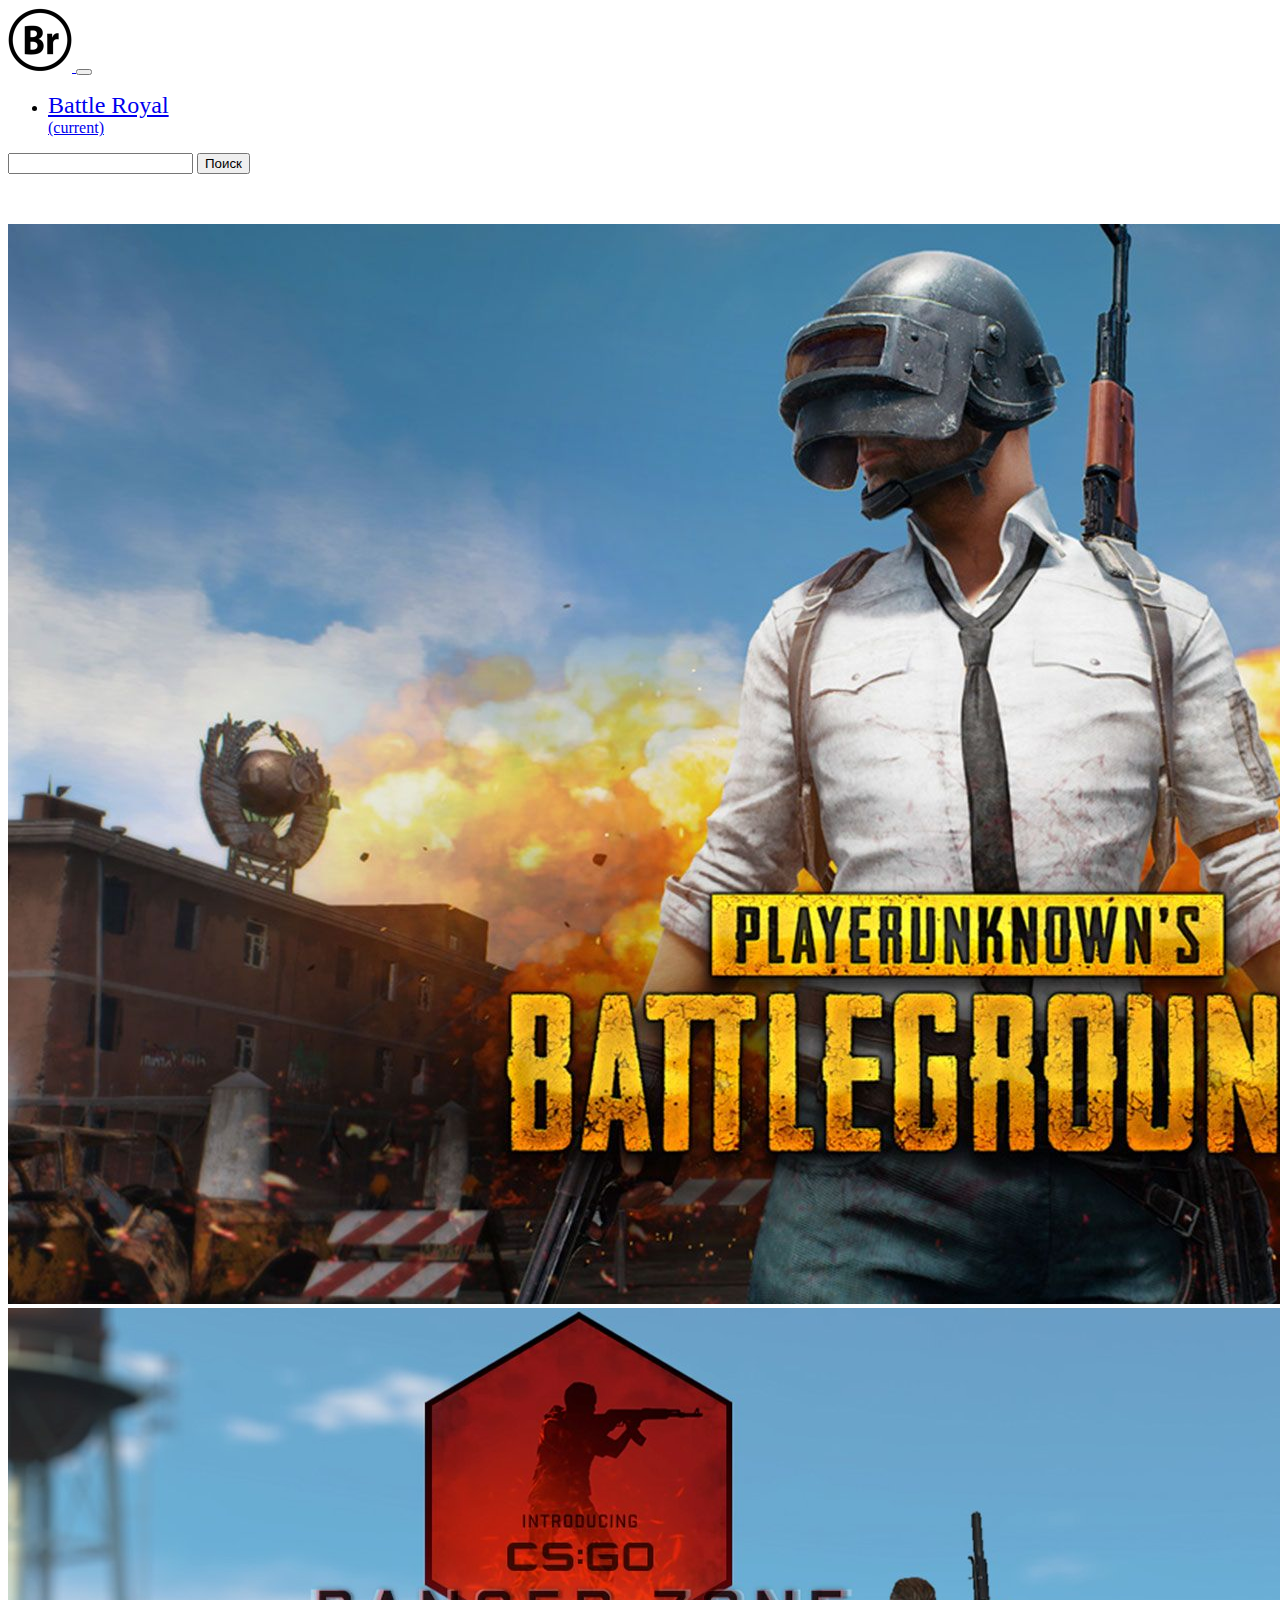
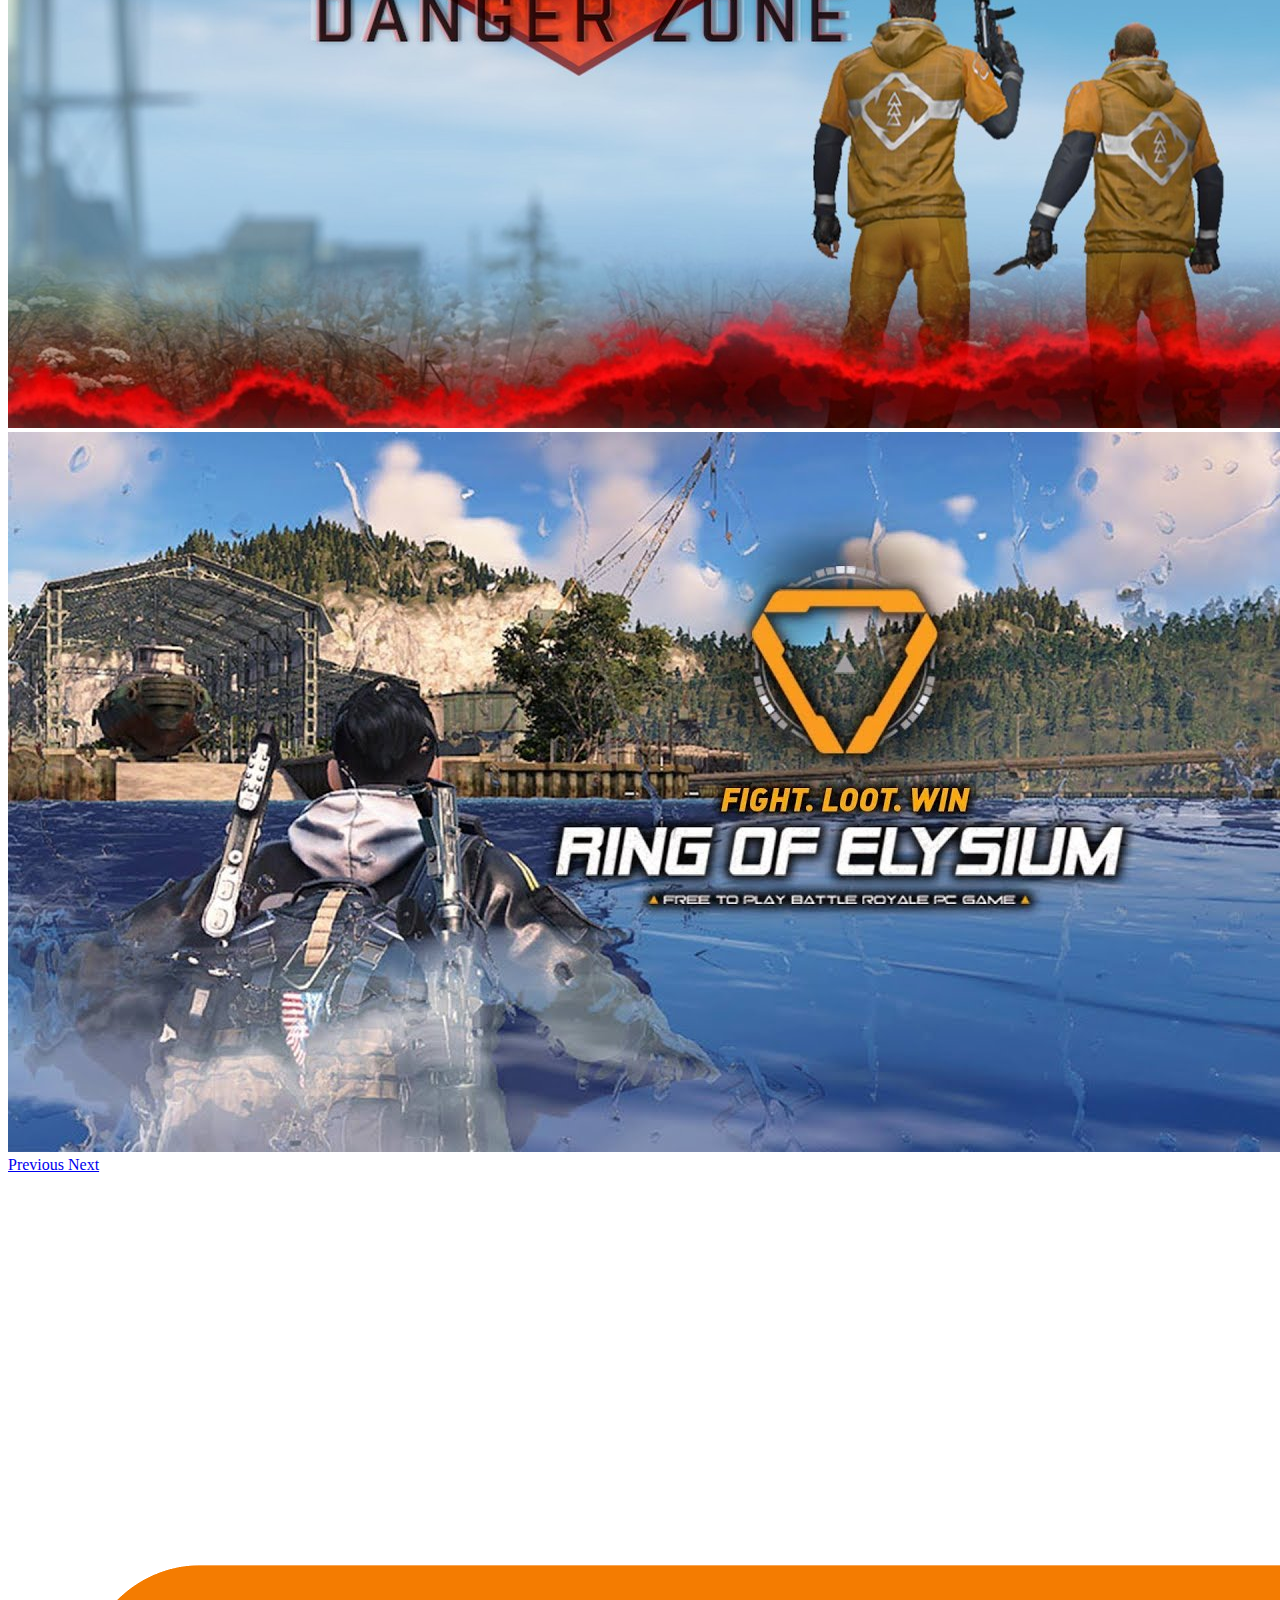
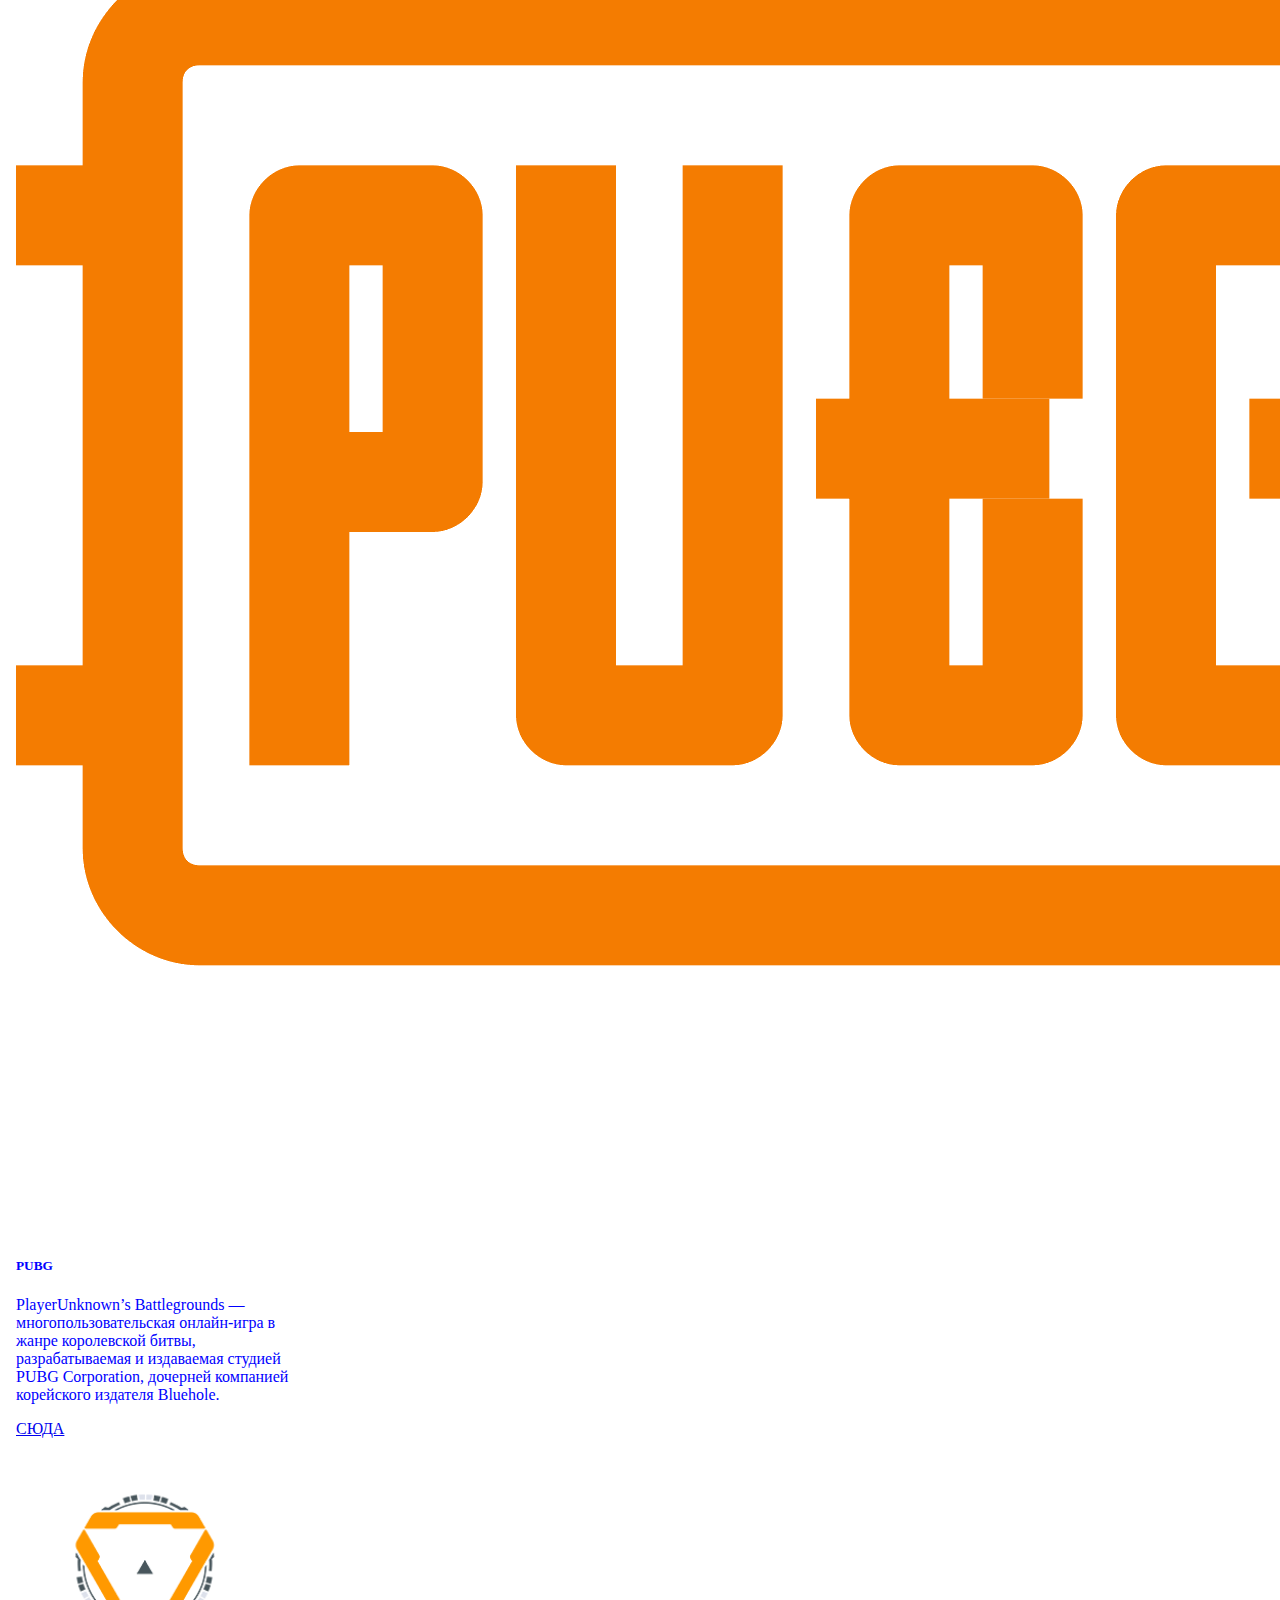
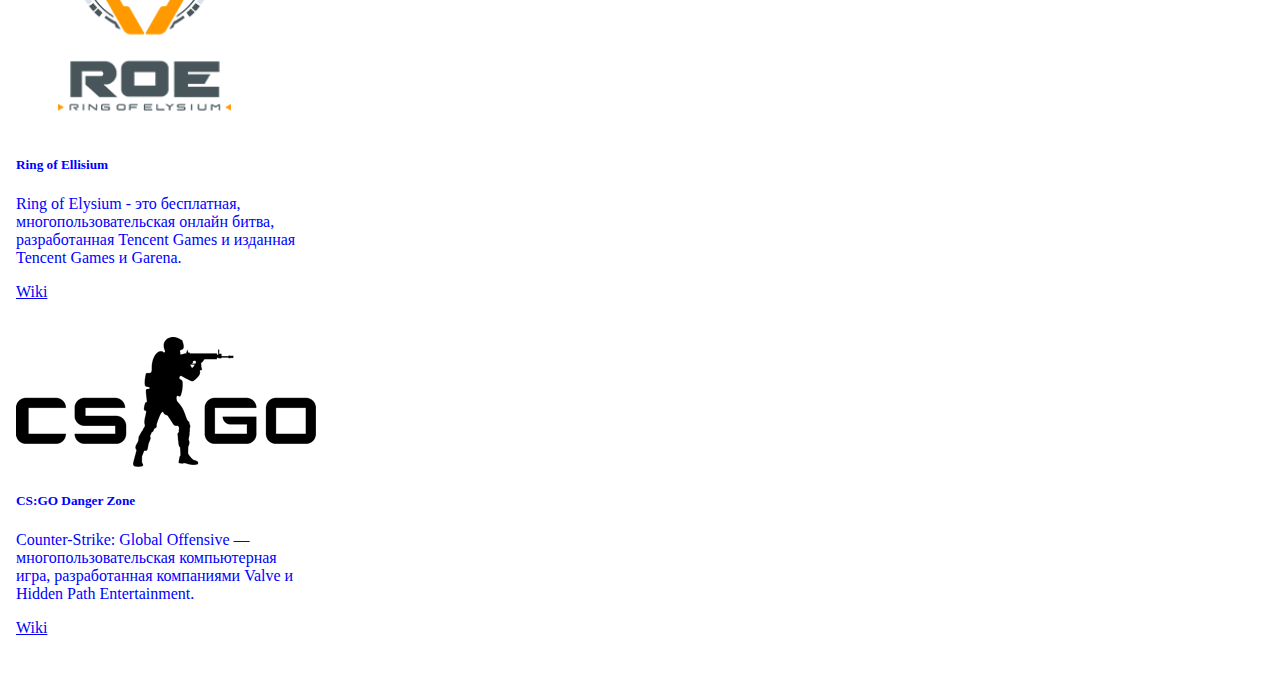
<file: index.html>
<!DOCTYPE html>
<html>

	<head>
		<meta charset="utf-8">
        <meta name="viewport">

		<link rel="stylesheet" href="https://stackpath.bootstrapcdn.com/bootstrap/4.1.3/css/bootstrap.min.css" integrity="sha384-MCw98/SFnGE8fJT3GXwEOngsV7Zt27NXFoaoApmYm81iuXoPkFOJwJ8ERdknLPMO" crossorigin="anonymous">

		<link rel="stylesheet" href="styles/style.css"/>

		<title>
			Battle Royale
		</title>
	</head>

	<body>
		<nav class="navbar navbar-expand-lg navbar-dark bg-dark">
		  <a class="navbar-brand" href="#">
		  	<img src="./images/logo.png" width="64" height="64">
		  </a>
		  <button class="navbar-toggler" type="button" data-toggle="collapse" data-target="#navbarSupportedContent" aria-controls="navbarSupportedContent" aria-expanded="false" aria-label="Toggle navigation">

		    <span class="navbar-toggler-icon"></span>
		  </button>

		  <div class="collapse navbar-collapse" id="navbarSupportedContent">
		    <ul class="navbar-nav mr-auto">
		      <li class="nav-item active">
		        <a class="nav-link" href="https://pand0ras.github.io/profile.html"> <div class="titlename"> Battle Royal </div> <span class="sr-only">(current)</span></a>
		      </li>
		    </ul>
		    <form class="form-inline my-2 my-lg-0">
		      <input class="form-control mr-sm-2" type="search" placeholder="" aria-label="Search" >
		      <button class="btn btn-outline-light my-2 my-sm-0" type="submit"> Поиск </button>
		    </form>
		  </div>
		</nav>


		<div class="container">
			<div class="row justify-content-md-center">
			    <div class="col-10">
				     <div id="carouselExampleControls" class="carousel slide" data-ride="carousel">
  <div class="carousel-inner">
    <div class="carousel-item active">
      <img class="d-block w-100" src="images/vikendi.jpg" alt="First slide">
    </div>
    <div class="carousel-item">
      <img class="d-block w-100" src="images/csgodz.jpg" alt="Second slide">
    </div>
    <div class="carousel-item">
      <img class="d-block w-100" src="images/roe.jpg" alt="Third slide">
    </div>
  </div>
  <a class="carousel-control-prev" href="#carouselExampleControls" role="button" data-slide="prev">
    <span class="carousel-control-prev-icon" aria-hidden="true"></span>
    <span class="sr-only">Previous</span>
  </a>
  <a class="carousel-control-next" href="#carouselExampleControls" role="button" data-slide="next">
    <span class="carousel-control-next-icon" aria-hidden="true"></span>
    <span class="sr-only">Next</span>
  </a>
</div>
			    </div>
			  </div>
		</div>

		<div class="container">
			<div class="row">
			    <div class="col">
		     		<div class="card">
					  <img class="card-img-top" src="./images/ejik.png" alt="Card image cap">
					  <div class="card-body">
					    <h5 class="card-title">PUBG</h5>
					    <p class="card-text">PlayerUnknown’s Battlegrounds — многопользовательская онлайн-игра в жанре королевской битвы, разрабатываемая и издаваемая студией PUBG Corporation, дочерней компанией корейского издателя Bluehole.</p>
					    <a href="PUBG.html" class="btn btn-primary">СЮДА</a>
					  </div>
					</div>
			    </div>
			    <div class="col">
				   <div class="card">
					  <img class="card-img-top" src="./images/lion.jpg" alt="Card image cap">
					  <div class="card-body">
					    <h5 class="card-title">Ring of Ellisium</h5>
					    <p class="card-text">Ring of Elysium - это бесплатная, многопользовательская онлайн битва, разработанная Tencent Games и изданная Tencent Games и Garena.</p>
					    <a href="https://en.wikipedia.org/wiki/Ring_of_Elysium" class="btn btn-primary">Wiki</a>
					  </div>
					</div>
			    </div>
			     <div class="col">
				   <div class="card">
					  <img class="card-img-top" src="./images/juravl.png" alt="Card image cap">
					  <div class="card-body">
					    <h5 class="card-title">CS:GO Danger Zone</h5>
					    <p class="card-text">Counter-Strike: Global Offensive — многопользовательская компьютерная игра, разработанная компаниями Valve и Hidden Path Entertainment.</p>
					    <a href="https://ru.wikipedia.org/wiki/Counter-Strike:_Global_Offensive" class="btn btn-primary">Wiki</a>
					  </div>
			    </div>
			  </div>
				<script src="https://code.jquery.com/jquery-3.3.1.slim.min.js" integrity="sha384-q8i/X+965DzO0rT7abK41JStQIAqVgRVzpbzo5smXKp4YfRvH+8abtTE1Pi6jizo" crossorigin="anonymous"></script>
				<script src="https://cdnjs.cloudflare.com/ajax/libs/popper.js/1.14.3/umd/popper.min.js" integrity="sha384-ZMP7rVo3mIykV+2+9J3UJ46jBk0WLaUAdn689aCwoqbBJiSnjAK/l8WvCWPIPm49" crossorigin="anonymous"></script>
				<script src="https://stackpath.bootstrapcdn.com/bootstrap/4.1.3/js/bootstrap.min.js" integrity="sha384-ChfqqxuZUCnJSK3+MXmPNIyE6ZbWh2IMqE241rYiqJxyMiZ6OW/JmZQ5stwEULTy" crossorigin="anonymous"></script>
	</body>
<html>
</file>
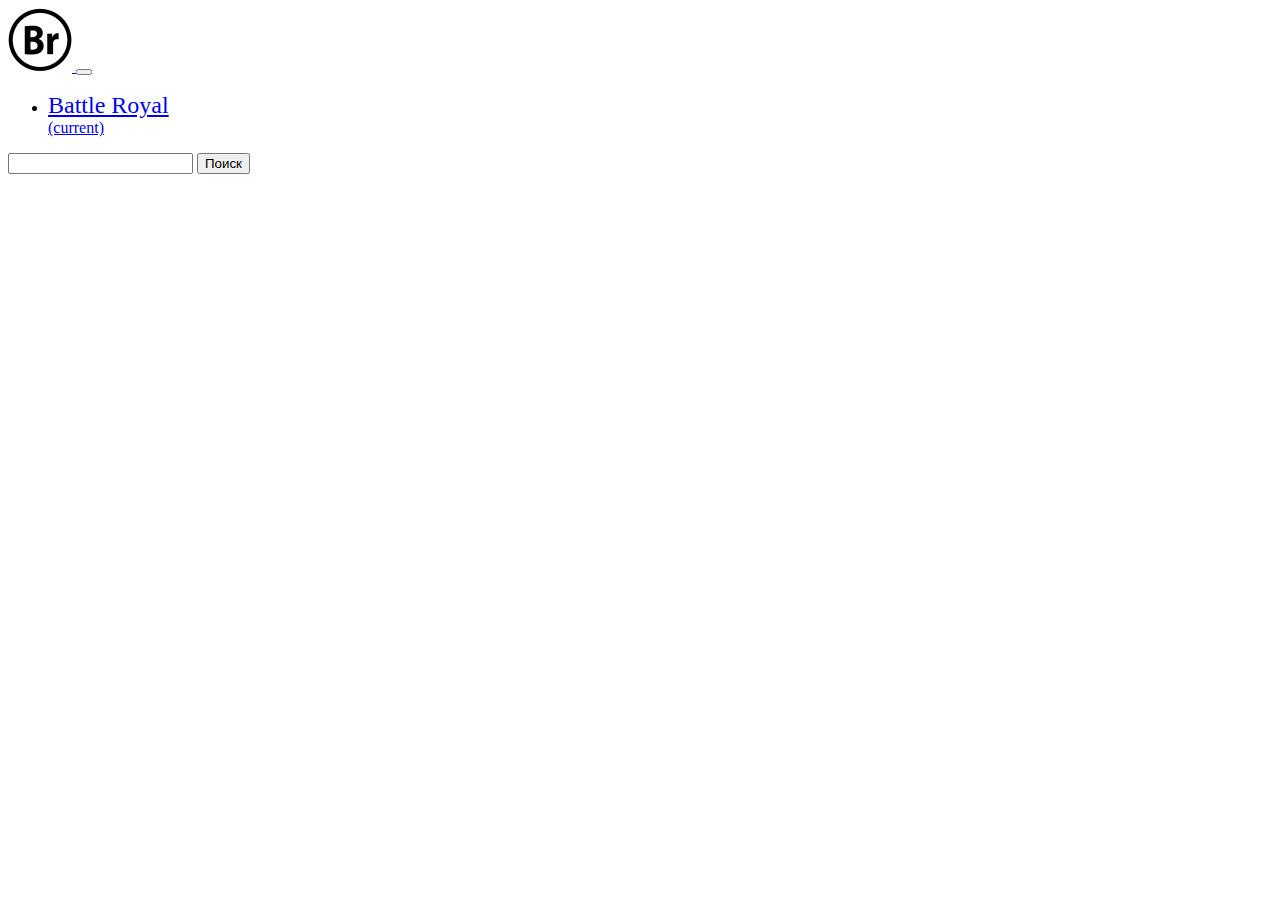
<file: profile.html>
<!DOCTYPE html>
<html>

	<head>
		<meta charset="utf-8">
        <meta name="viewport">

		<link rel="stylesheet" href="https://stackpath.bootstrapcdn.com/bootstrap/4.1.3/css/bootstrap.min.css" integrity="sha384-MCw98/SFnGE8fJT3GXwEOngsV7Zt27NXFoaoApmYm81iuXoPkFOJwJ8ERdknLPMO" crossorigin="anonymous">

		<link rel="stylesheet" href="styles/style.css"/>

		<title>
			Battle Royale
		</title>
	</head>

	<body>
		<nav class="navbar navbar-expand-lg navbar-dark bg-dark">
		  <a class="navbar-brand" href="#">
		  	<img src="./images/logo.png" width="64" height="64">
		  </a>
		  <button class="navbar-toggler" type="button" data-toggle="collapse" data-target="#navbarSupportedContent" aria-controls="navbarSupportedContent" aria-expanded="false" aria-label="Toggle navigation">

		    <span class="navbar-toggler-icon"></span>
		  </button>

		  <div class="collapse navbar-collapse" id="navbarSupportedContent">
		    <ul class="navbar-nav mr-auto">
		      <li class="nav-item active">
		        <a class="nav-link" href="#"> <div class="titlename"> Battle Royal </div> <span class="sr-only">(current)</span></a>
		      </li>
		    </ul>
		    <form class="form-inline my-2 my-lg-0">
		      <input class="form-control mr-sm-2" type="search" placeholder="" aria-label="Search" >
		      <button class="btn btn-outline-light my-2 my-sm-0" type="submit"> Поиск </button>
		    </form>
		  </div>
		</nav>
		<script>
		var admin = 'Добро пожаловать на мой профиль'
		alert( admin )
	</script>

				<script src="https://code.jquery.com/jquery-3.3.1.slim.min.js" integrity="sha384-q8i/X+965DzO0rT7abK41JStQIAqVgRVzpbzo5smXKp4YfRvH+8abtTE1Pi6jizo" crossorigin="anonymous"></script>
				<script src="https://cdnjs.cloudflare.com/ajax/libs/popper.js/1.14.3/umd/popper.min.js" integrity="sha384-ZMP7rVo3mIykV+2+9J3UJ46jBk0WLaUAdn689aCwoqbBJiSnjAK/l8WvCWPIPm49" crossorigin="anonymous"></script>
				<script src="https://stackpath.bootstrapcdn.com/bootstrap/4.1.3/js/bootstrap.min.js" integrity="sha384-ChfqqxuZUCnJSK3+MXmPNIyE6ZbWh2IMqE241rYiqJxyMiZ6OW/JmZQ5stwEULTy" crossorigin="anonymous"></script>
	</body>
<html>
</file>
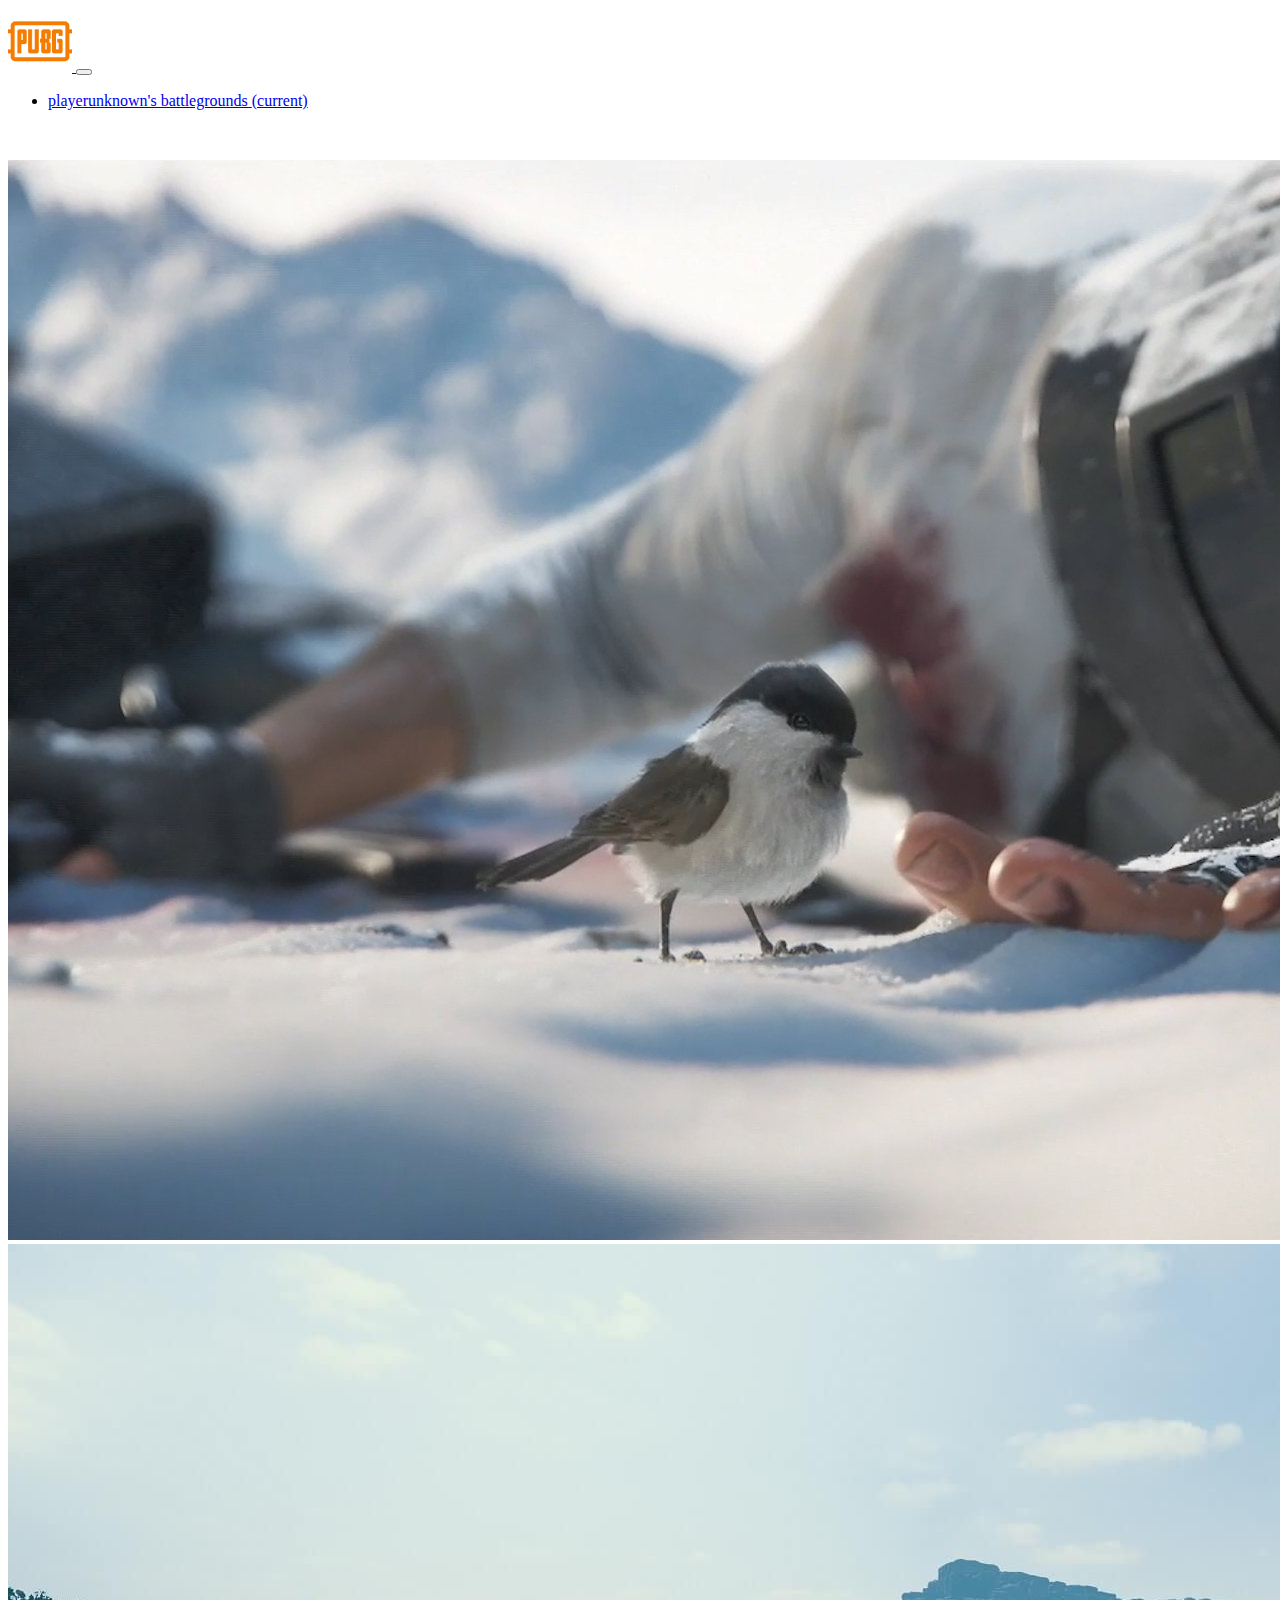
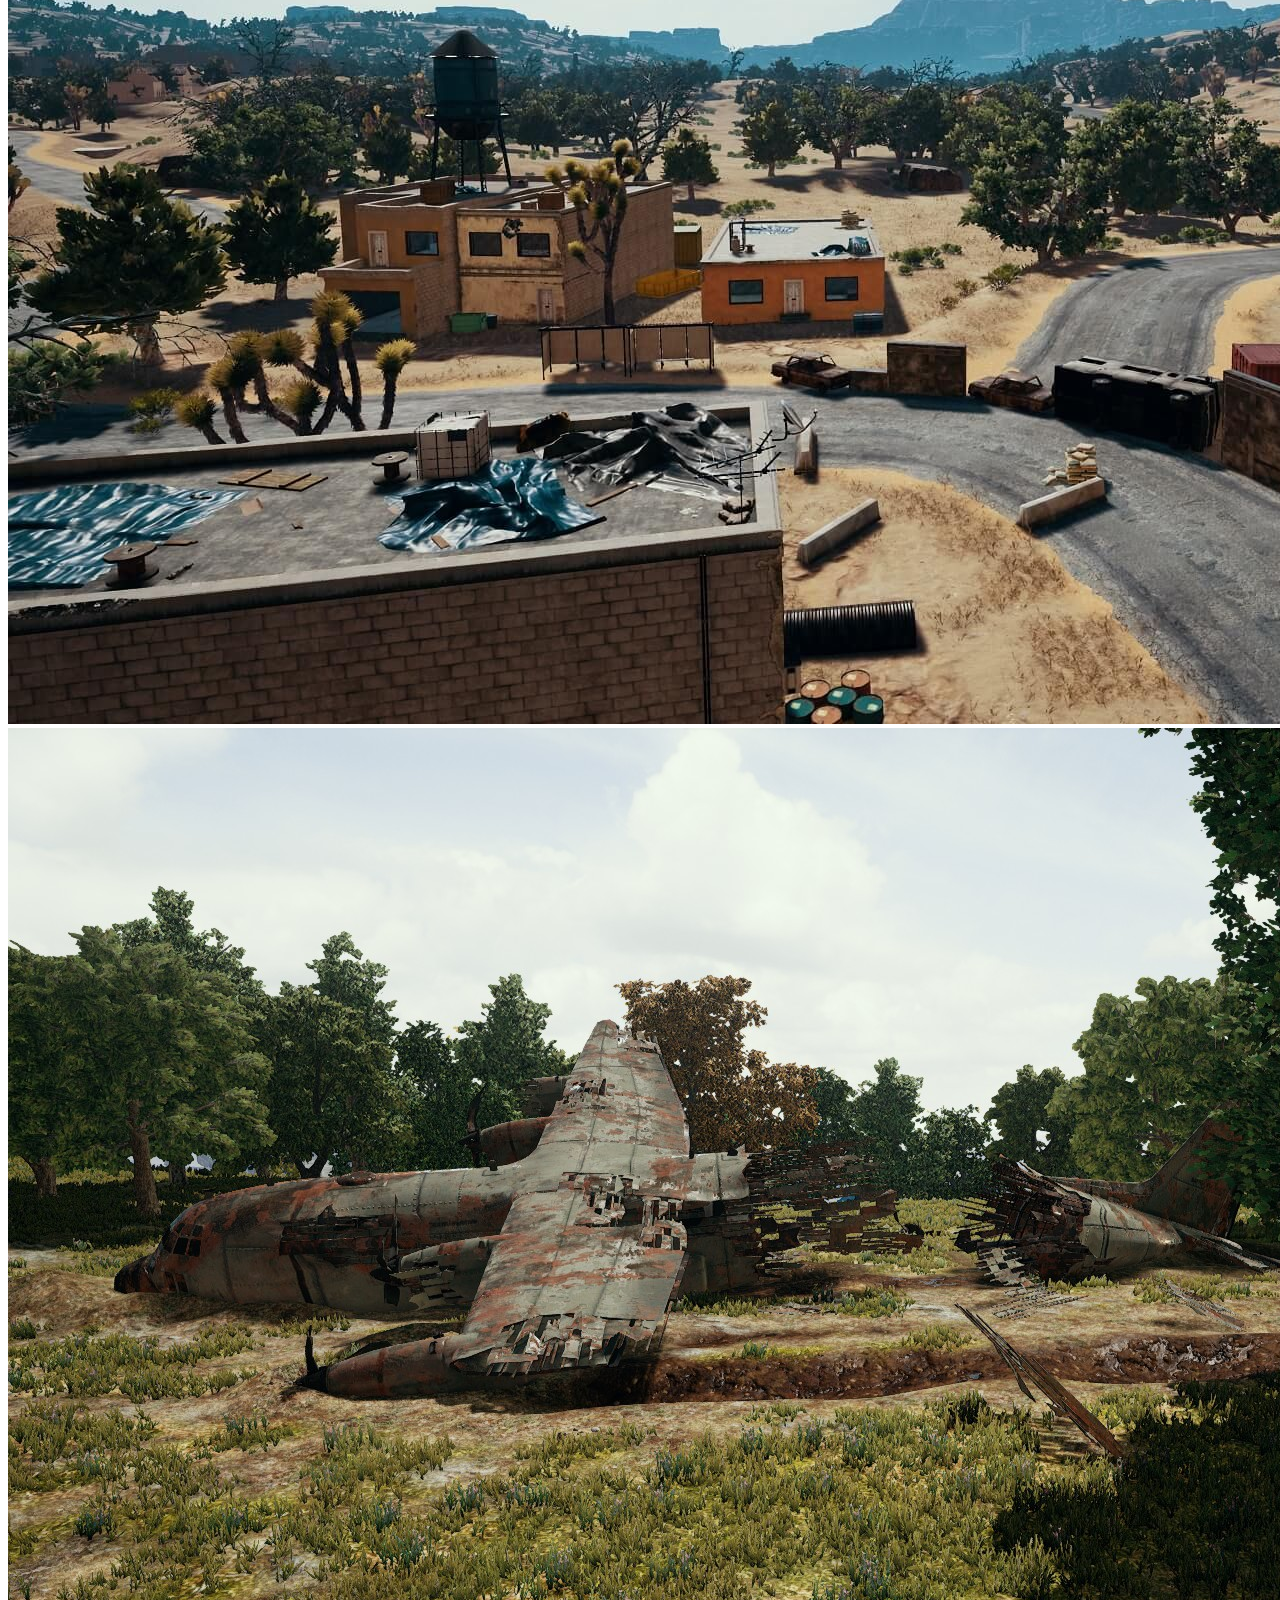
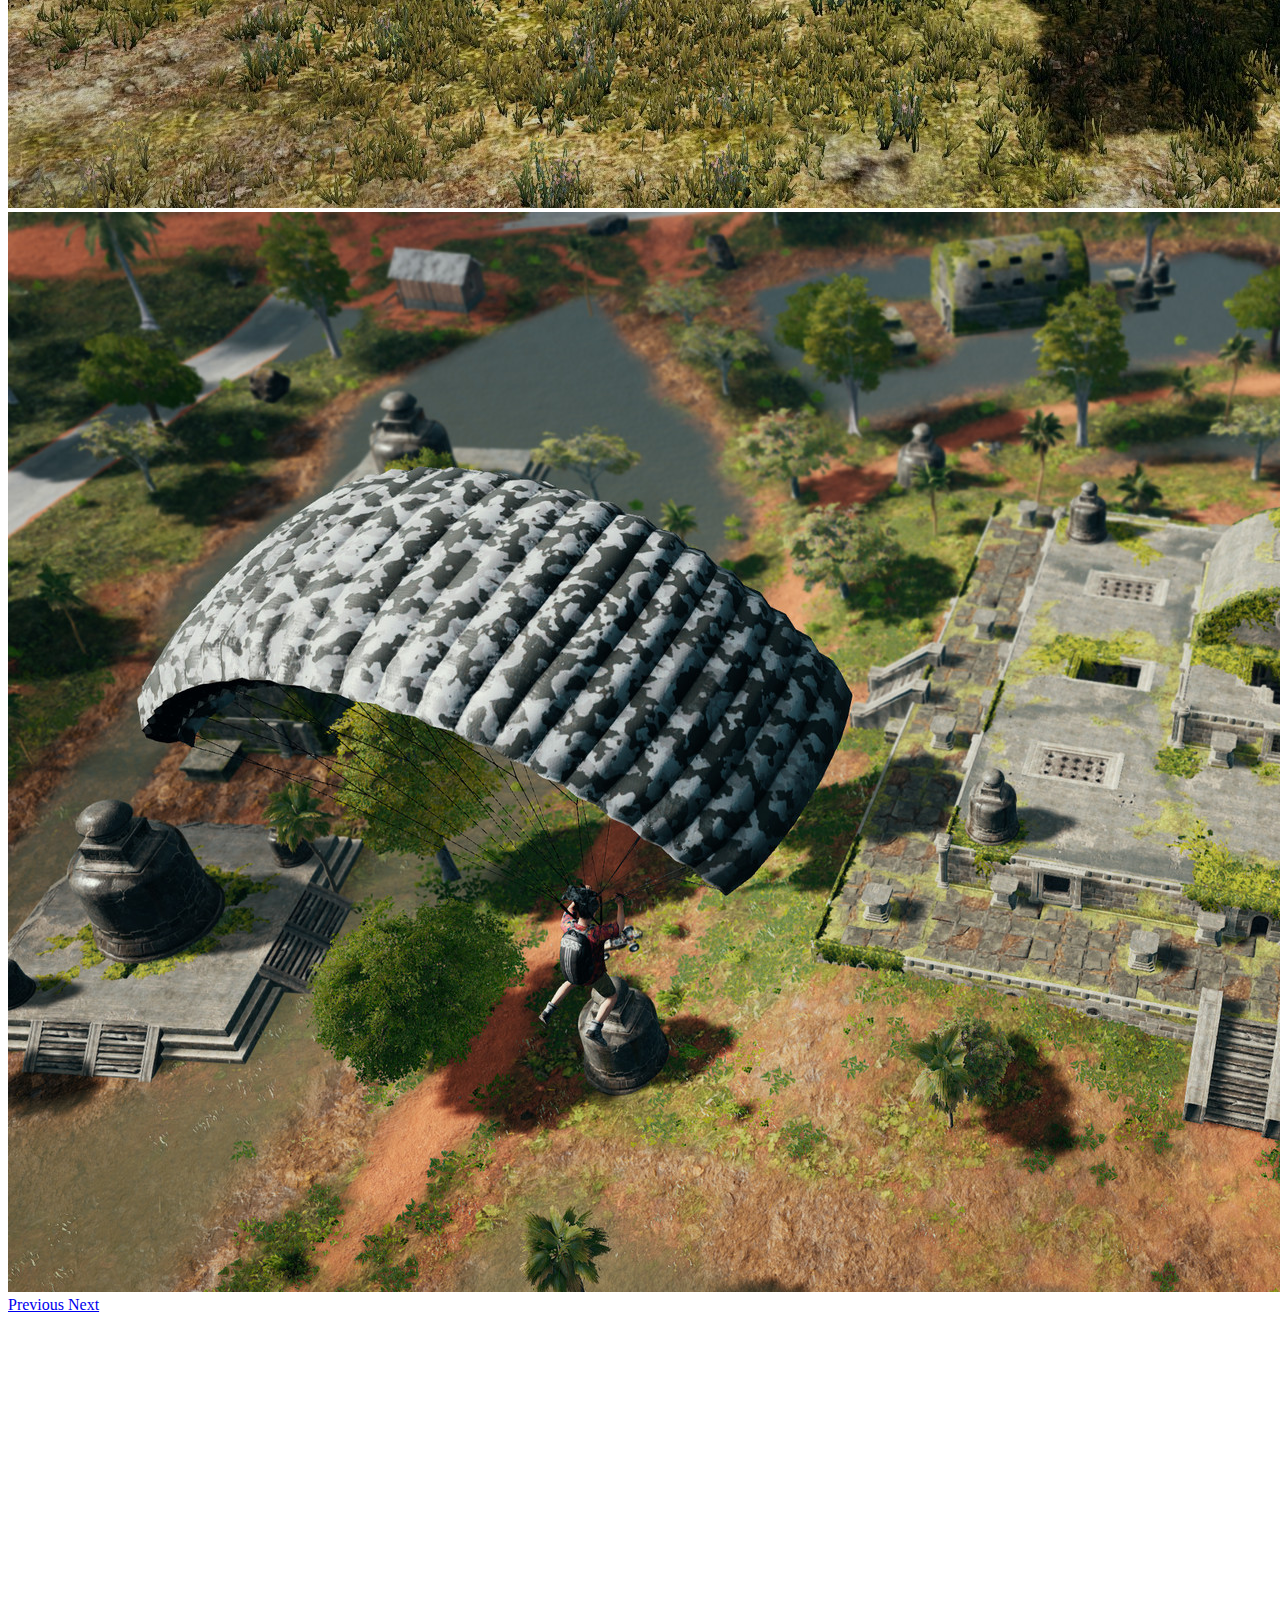
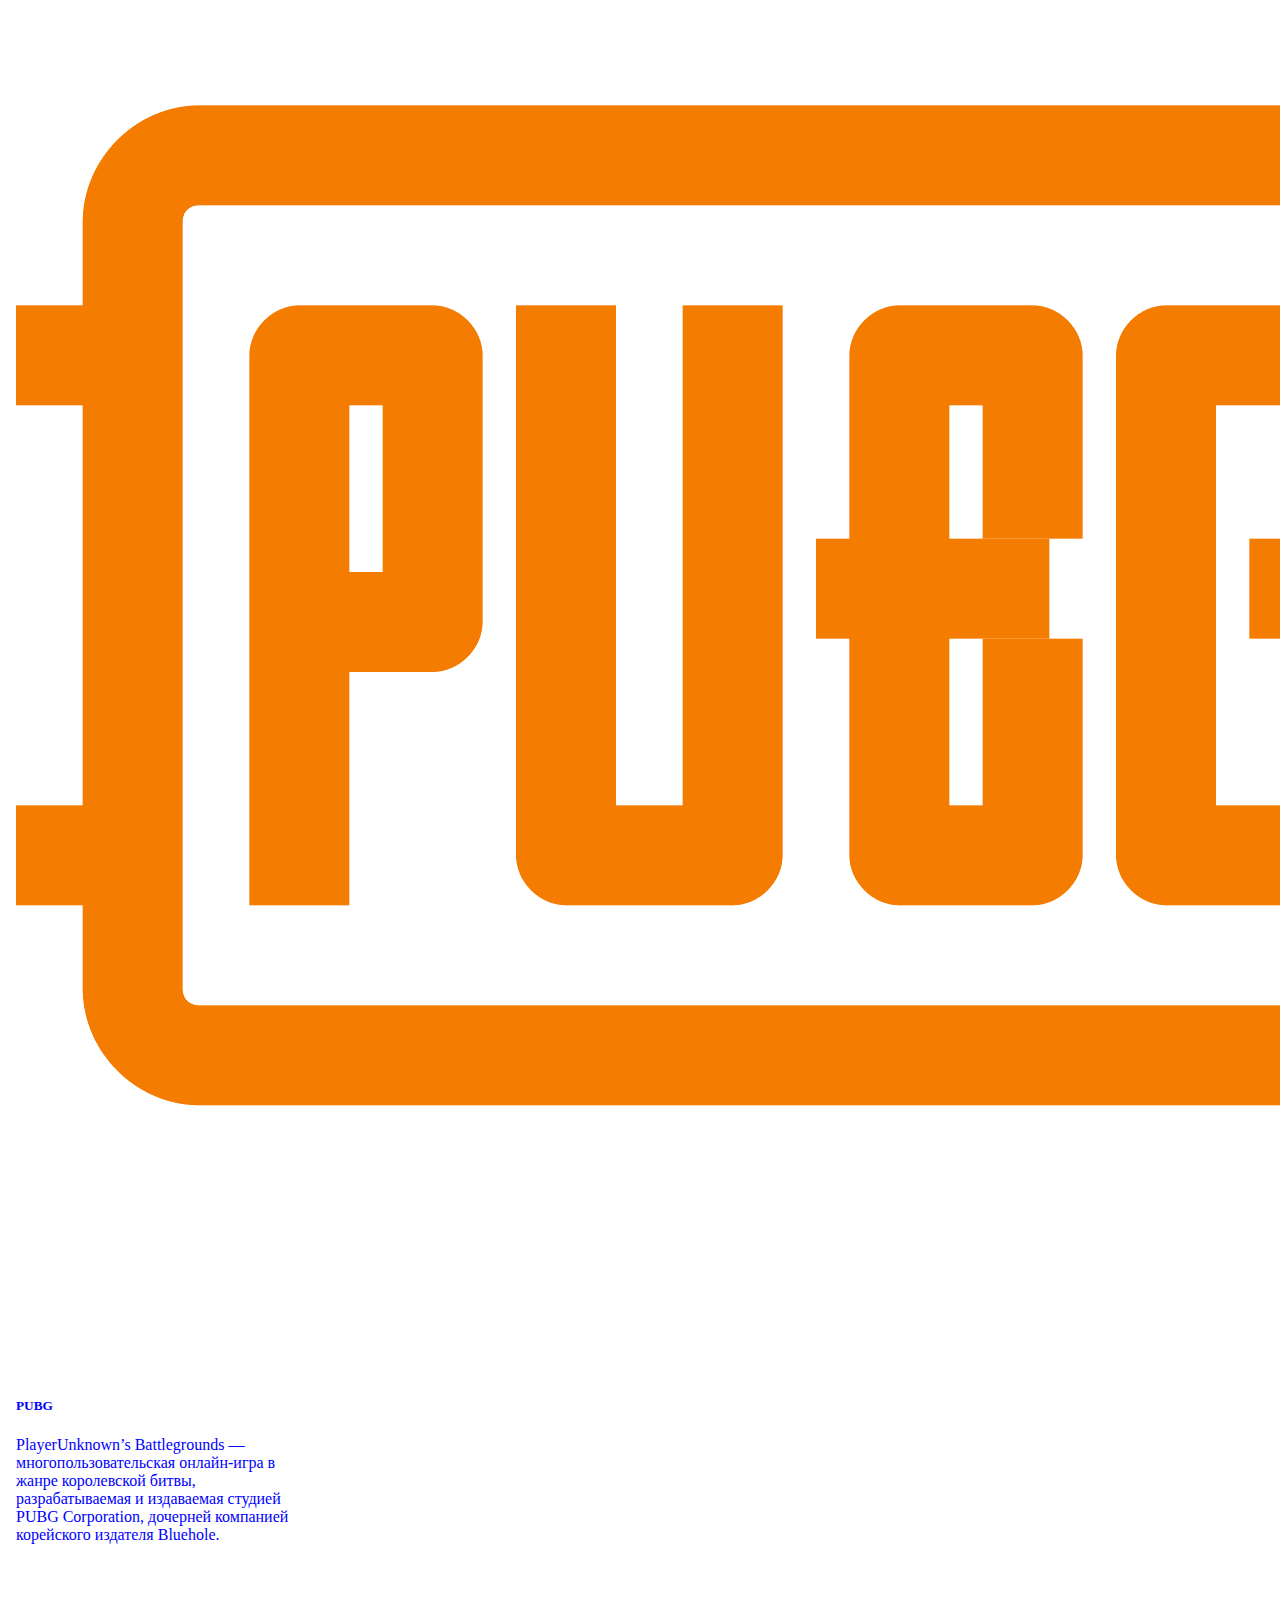
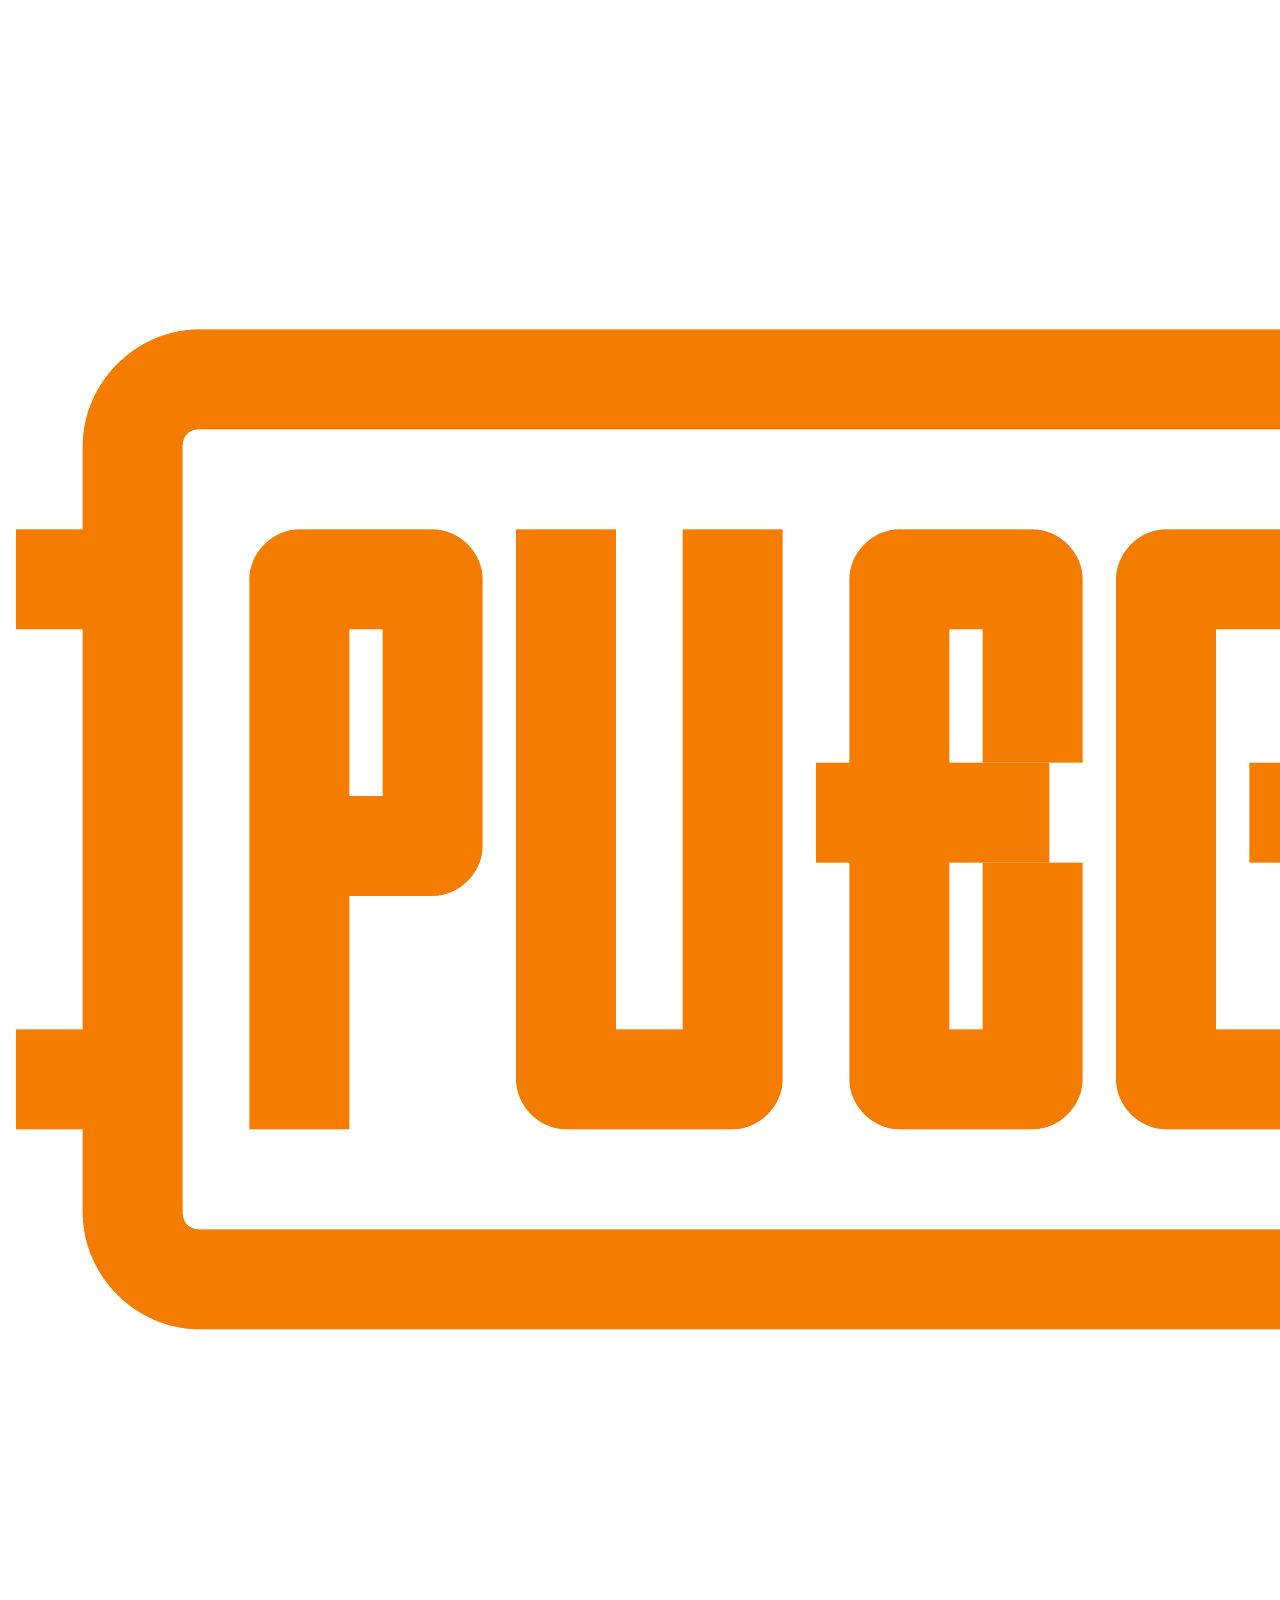
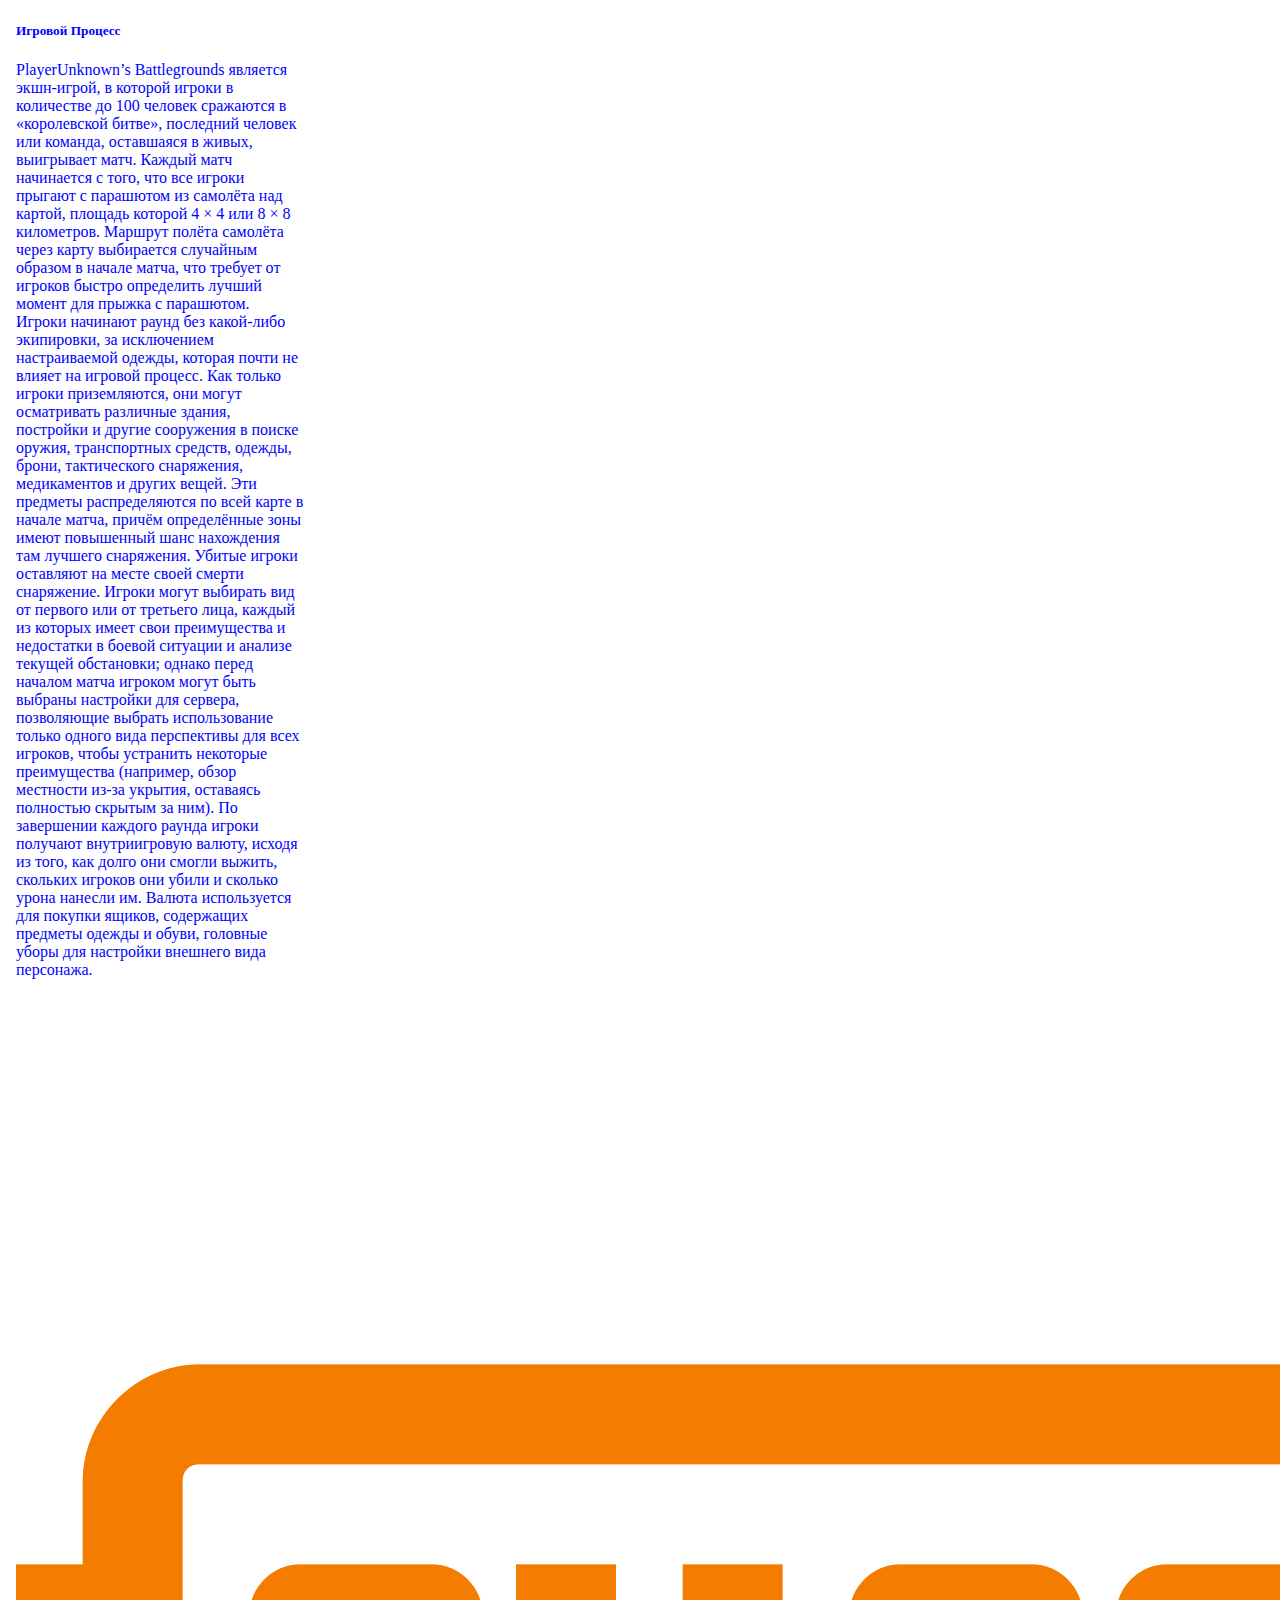
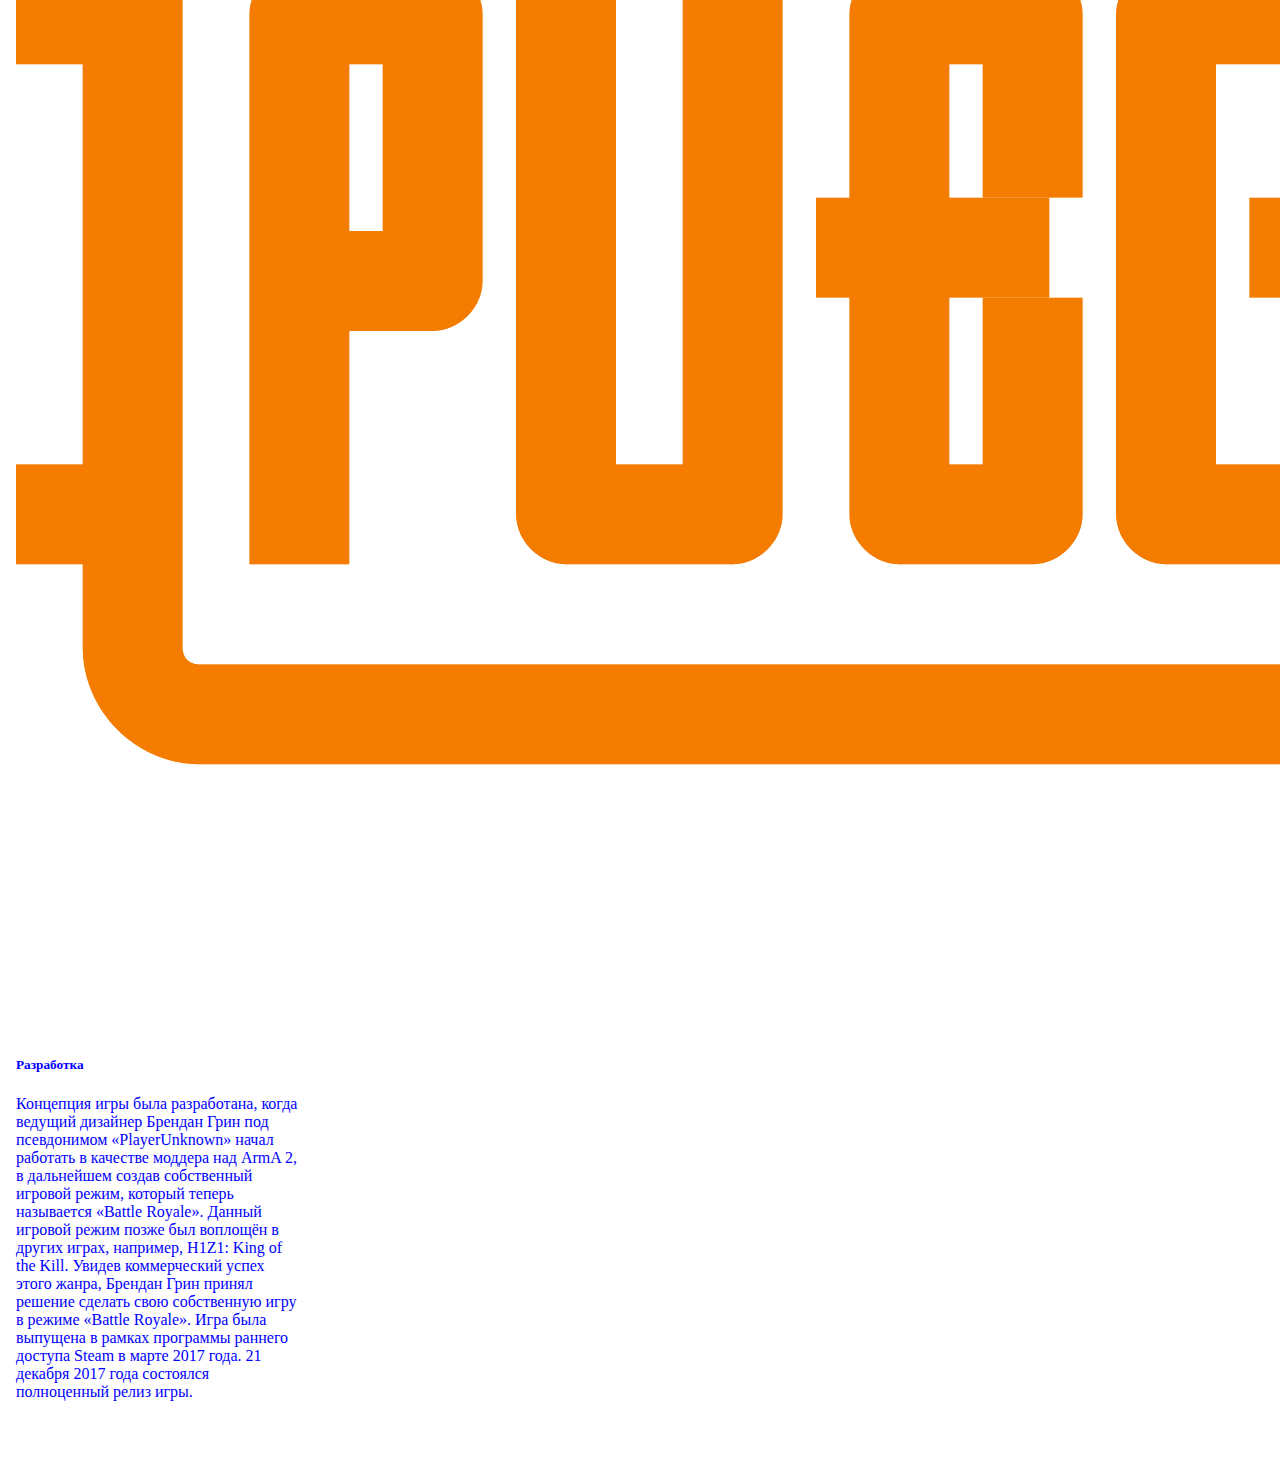
<file: PUBG.html>
<!DOCTYPE html>
<html>

	<head>
		<meta charset="utf-8">
        <meta name="viewport">

		<link rel="stylesheet" href="https://stackpath.bootstrapcdn.com/bootstrap/4.1.3/css/bootstrap.min.css" integrity="sha384-MCw98/SFnGE8fJT3GXwEOngsV7Zt27NXFoaoApmYm81iuXoPkFOJwJ8ERdknLPMO" crossorigin="anonymous">

		<link rel="stylesheet" href="styles/style.css"/>

		<title>
			PUBG
		</title>
	</head>

	<body>
		<nav class="navbar navbar-expand-lg navbar-dark bg-dark">
		  <a class="navbar-brand" href="#">
		  	<img src="./images/ejik.png" width="64" height="64">
		  </a>
		  <button class="navbar-toggler" type="button" data-toggle="collapse" data-target="#navbarSupportedContent" aria-controls="navbarSupportedContent" aria-expanded="false" aria-label="Toggle navigation">

		    <span class="navbar-toggler-icon"></span>
		  </button>

		  <div class="collapse navbar-collapse" id="navbarSupportedContent">
		    <ul class="navbar-nav mr-auto">
		      <li class="nav-item active">
		        <a class="nav-link" href="#">  playerunknown's battlegrounds <span class="sr-only">(current)</span></a>
		      </li>
		    </ul>
		  </div>
		</nav>


		<div class="container">
			<div class="row justify-content-md-center">
			    <div class="col-10">
				     <div id="carouselExampleControls" class="carousel slide" data-ride="carousel">
  <div class="carousel-inner">
    <div class="carousel-item active">
      <img class="d-block w-100" src="images/medved.jpg" alt="First slide">
    </div>
    <div class="carousel-item">
      <img class="d-block w-100" src="images/sel.jpg" alt="Second slide">
    </div>
    <div class="carousel-item">
      <img class="d-block w-100" src="images/mashina.jpg" alt="Third slide">
    </div>
    <div class="carousel-item">
      <img class="d-block w-100" src="images/sgorel.jpg" alt="4 slide">
    </div>
  </div>
  <a class="carousel-control-prev" href="#carouselExampleControls" role="button" data-slide="prev">
    <span class="carousel-control-prev-icon" aria-hidden="true"></span>
    <span class="sr-only">Previous</span>
  </a>
  <a class="carousel-control-next" href="#carouselExampleControls" role="button" data-slide="next">
    <span class="carousel-control-next-icon" aria-hidden="true"></span>
    <span class="sr-only">Next</span>
  </a>
</div>
			    </div>
			  </div>
		</div>

		<div class="container">
			<div class="row">
			    <div class="col">
		     		<div class="card">
					  <img class="card-img-top" src="./images/ejik.png" alt="Card image cap">
					  <div class="card-body">
					    <h5 class="card-title">PUBG</h5>
					    <p class="card-text">PlayerUnknown’s Battlegrounds — многопользовательская онлайн-игра в жанре королевской битвы, разрабатываемая и издаваемая студией PUBG Corporation, дочерней компанией корейского издателя Bluehole.</p>
					  </div>
					</div>
			    </div>
			    <div class="col">
				   <div class="card">
					  <img class="card-img-top" src="./images/ejik.png" alt="Card image cap">
					  <div class="card-body">
					    <h5 class="card-title">Игровой Процесс</h5>
					    <p class="card-text">PlayerUnknown’s Battlegrounds является экшн-игрой, в которой игроки в количестве до 100 человек сражаются в «королевской битве», последний человек или команда, оставшаяся в живых, выигрывает матч.
						Каждый матч начинается с того, что все игроки прыгают с парашютом из самолёта над картой, площадь которой 4 × 4 или 8 × 8 километров. Маршрут полёта самолёта через карту выбирается случайным образом в начале матча, что требует от игроков быстро определить лучший момент для прыжка с парашютом. Игроки начинают раунд без какой-либо экипировки, за исключением настраиваемой одежды, которая почти не влияет на игровой процесс. Как только игроки приземляются, они могут осматривать различные здания, постройки и другие сооружения в поиске оружия, транспортных средств, одежды, брони, тактического снаряжения, медикаментов и других вещей. Эти предметы распределяются по всей карте в начале матча, причём определённые зоны имеют повышенный шанс нахождения там лучшего снаряжения. Убитые игроки оставляют на месте своей смерти снаряжение. Игроки могут выбирать вид от первого или от третьего лица, каждый из которых имеет свои преимущества и недостатки в боевой ситуации и анализе текущей обстановки; однако перед началом матча игроком могут быть выбраны настройки для сервера, позволяющие выбрать использование только одного вида перспективы для всех игроков, чтобы устранить некоторые преимущества (например, обзор местности из-за укрытия, оставаясь полностью скрытым за ним).
						По завершении каждого раунда игроки получают внутриигровую валюту, исходя из того, как долго они смогли выжить, скольких игроков они убили и сколько урона нанесли им. Валюта используется для покупки ящиков, содержащих предметы одежды и обуви, головные уборы для настройки внешнего вида персонажа.</p>
					  </div>
					</div>
			    </div>
			     <div class="col">
				   <div class="card">
					  <img class="card-img-top" src="./images/ejik.png" alt="Card image cap">
					  <div class="card-body">
					    <h5 class="card-title">Разработка</h5>
					    <p class="card-text">
Концепция игры была разработана, когда ведущий дизайнер Брендан Грин под псевдонимом «PlayerUnknown» начал работать в качестве моддера над ArmA 2, в дальнейшем создав собственный игровой режим, который теперь называется «Battle Royale». Данный игровой режим позже был воплощён в других играх, например, H1Z1: King of the Kill. Увидев коммерческий успех этого жанра, Брендан Грин принял решение сделать свою собственную игру в режиме «Battle Royale». Игра была выпущена в рамках программы раннего доступа Steam в марте 2017 года. 21 декабря 2017 года состоялся полноценный релиз игры.</p>
					  </div>
			    </div>
			  </div>
				<script src="https://code.jquery.com/jquery-3.3.1.slim.min.js" integrity="sha384-q8i/X+965DzO0rT7abK41JStQIAqVgRVzpbzo5smXKp4YfRvH+8abtTE1Pi6jizo" crossorigin="anonymous"></script>
				<script src="https://cdnjs.cloudflare.com/ajax/libs/popper.js/1.14.3/umd/popper.min.js" integrity="sha384-ZMP7rVo3mIykV+2+9J3UJ46jBk0WLaUAdn689aCwoqbBJiSnjAK/l8WvCWPIPm49" crossorigin="anonymous"></script>
				<script src="https://stackpath.bootstrapcdn.com/bootstrap/4.1.3/js/bootstrap.min.js" integrity="sha384-ChfqqxuZUCnJSK3+MXmPNIyE6ZbWh2IMqE241rYiqJxyMiZ6OW/JmZQ5stwEULTy" crossorigin="anonymous"></script>
	</body>
<html>
</file>
<file: styles/style.css>
.card{
	width: 18rem;
	margin-top:20px;
	padding: 8px;
	color: #0000ff;
}

.image{
	width: 300px;
	height: 300px;
	border-radius: 150px;
	margin-top:30px;
}


.text{
	margin-top: 100px;
	margin-right: 100px; 
	font-size: 18px;
	color: #0000ff;
}
.container{
	margin-top: 50px;
	margin-bottom: 50px;
}
.titlename{
	font-size: 24px;
}
</file>
